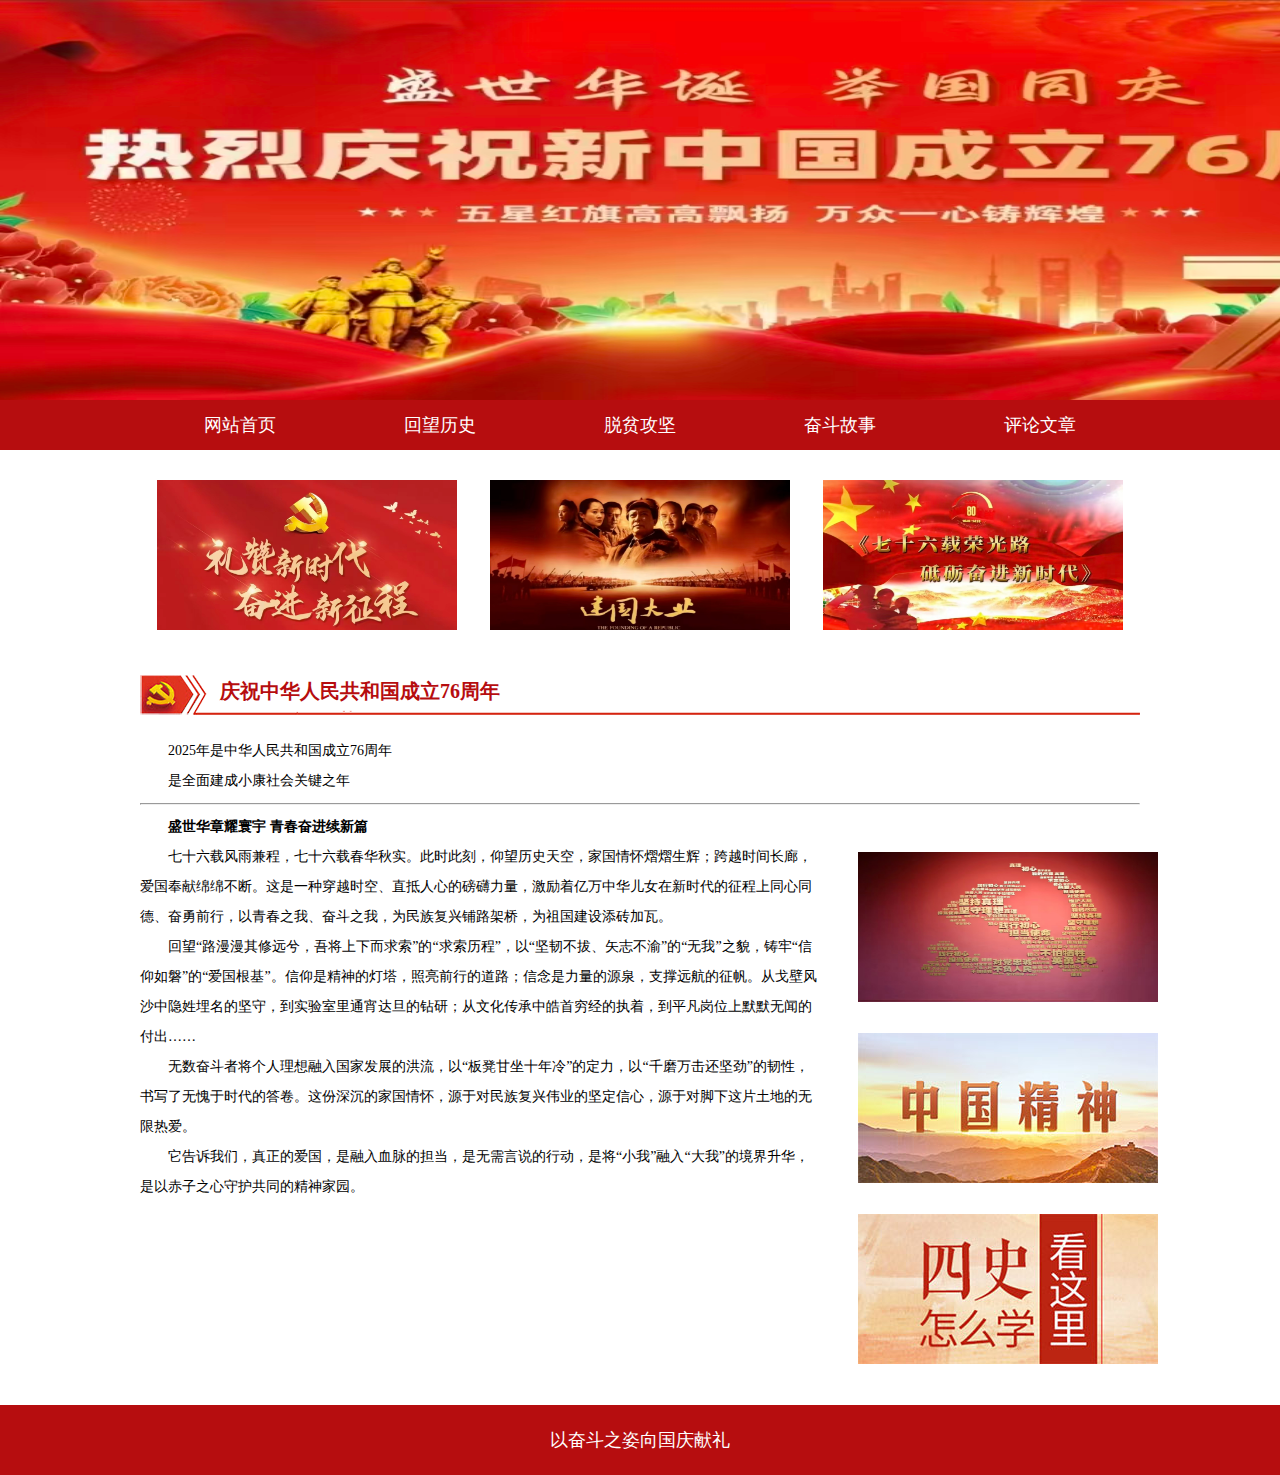
<file: index.html>
<!doctype html>
<html>
<head>
<meta charset="utf-8">
<title>庆祝中华人民共和国成立76周年</title>
<link rel="stylesheet" type="text/css" href="css/css.css">
</head>

<body>

<div class="ban"><img src="images/ban.jpg" width="1520" height="400"></div>
<div class="nav"><ul>
<li><a href="index.html">网站首页</a></li>
<li><a href="bainian.html">回望历史</a></li>
<li><a href="tuoping.html">脱贫攻坚</a></li>
<li><a href="dangshi.html">奋斗故事</a></li>
<li><a href="wenzhang.html">评论文章</a></li></ul></div>
<div class="xia">
<div class="tu"><ul>
<li><a href="#"><img src="images/t1.jpg" width="300" height="150"></a></li>
<li><a href="#"><img src="images/t2.jpg" width="300" height="150"></a></li>
<li><a href="#"><img src="images/t3.jpg" width="300" height="150"></a></li></ul></div><div class="clearit"></div>
<div class="title"><p>庆祝中华人民共和国成立76周年</p></div>
<div class="yi">
<br>
<p>2025年是中华人民共和国成立76周年</p>
<p>是全面建成小康社会关键之年</p>
<hr>
<div class="zuo">

<p><strong>盛世华章耀寰宇 青春奋进续新篇</strong></p>
<p>七十六载风雨兼程，七十六载春华秋实。此时此刻，仰望历史天空，家国情怀熠熠生辉；跨越时间长廊，爱国奉献绵绵不断。这是一种穿越时空、直抵人心的磅礴力量，激励着亿万中华儿女在新时代的征程上同心同德、奋勇前行，以青春之我、奋斗之我，为民族复兴铺路架桥，为祖国建设添砖加瓦。</p>
<p>回望“路漫漫其修远兮，吾将上下而求索”的“求索历程”，以“坚韧不拔、矢志不渝”的“无我”之貌，铸牢“信仰如磐”的“爱国根基”。信仰是精神的灯塔，照亮前行的道路；信念是力量的源泉，支撑远航的征帆。从戈壁风沙中隐姓埋名的坚守，到实验室里通宵达旦的钻研；从文化传承中皓首穷经的执着，到平凡岗位上默默无闻的付出……</p>
<p>无数奋斗者将个人理想融入国家发展的洪流，以“板凳甘坐十年冷”的定力，以“千磨万击还坚劲”的韧性，书写了无愧于时代的答卷。这份深沉的家国情怀，源于对民族复兴伟业的坚定信心，源于对脚下这片土地的无限热爱。</p>
<p>它告诉我们，真正的爱国，是融入血脉的担当，是无需言说的行动，是将“小我”融入“大我”的境界升华，是以赤子之心守护共同的精神家园。</p>
</div>
<div class="you">
<p><a href="#"><img src="images/t4.jpg" width="300" height="150"></a></p>
<p><a href="#"><img src="images/t6.jpg" width="300" height="150"></a></p>
<p><a href="#"><img src="images/t5.jpg" width="300" height="150"></a></p></div>
</div><div class="clearit"></div>
</div>

<div class="foot">以奋斗之姿向国庆献礼</div>
</body>
</html>
</file>
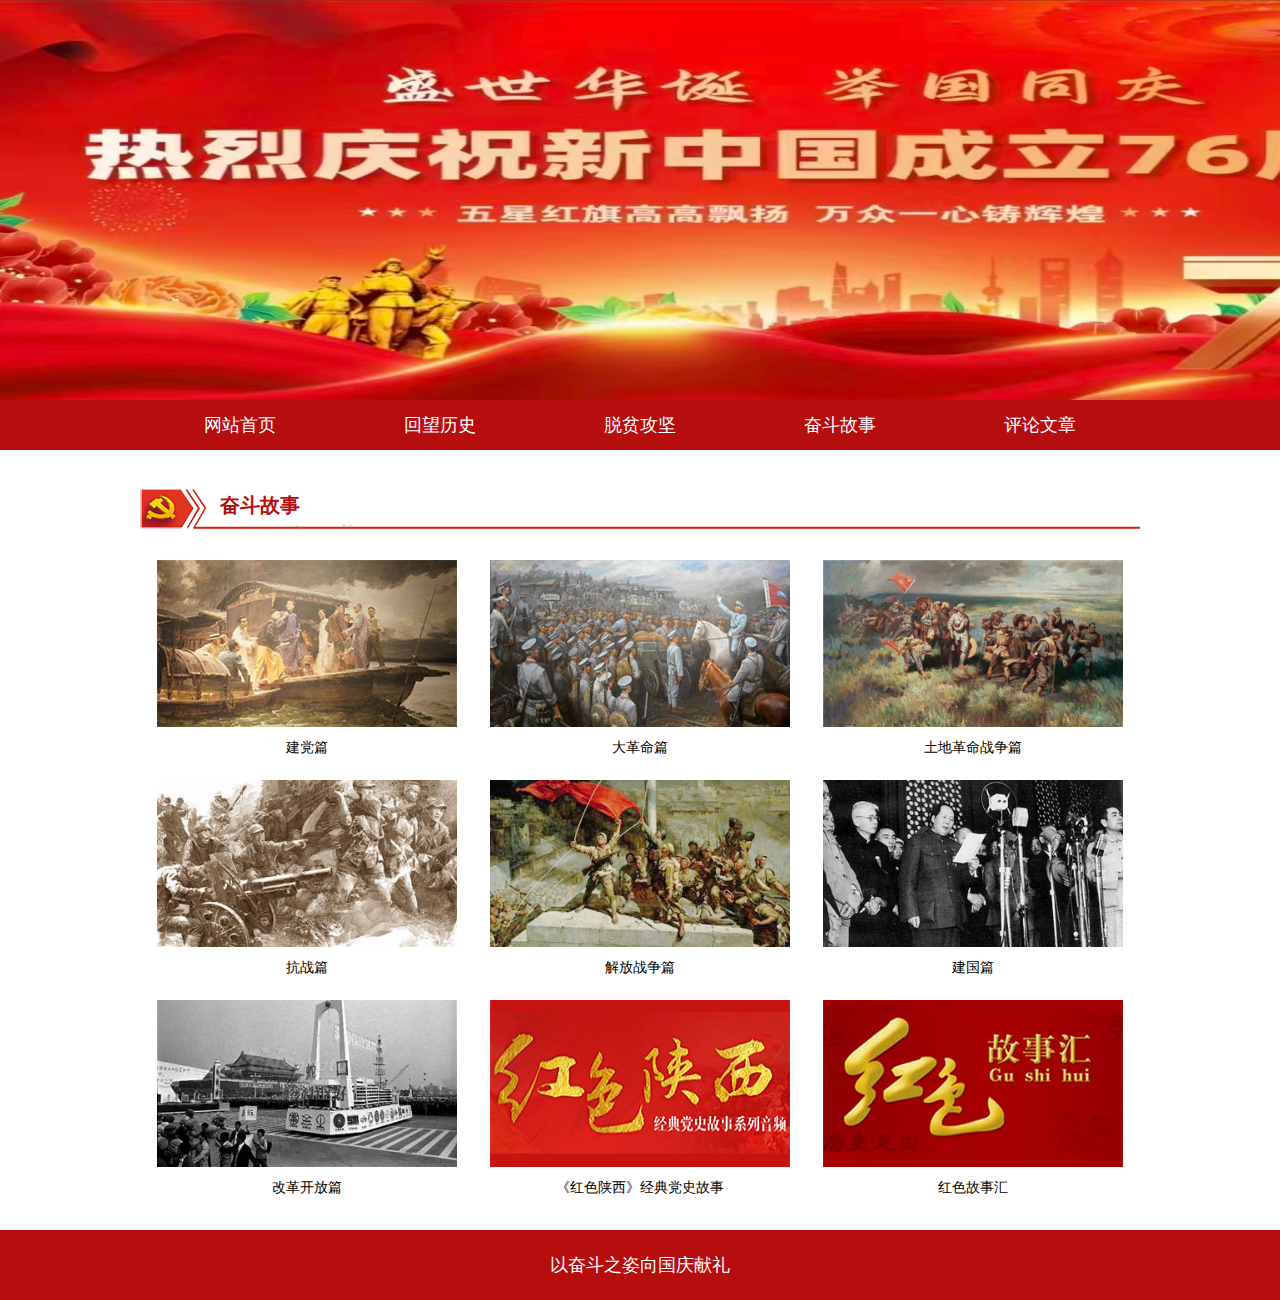
<file: fendou.html>
<!doctype html>
<html>
<head>
<meta charset="utf-8">
<title>无标题文档</title>
<link rel="stylesheet" type="text/css" href="css/css.css">
</head>

<body>

<div class="ban"><img src="images/ban.jpg" width="1520" height="400"></div>
<div class="nav"><ul>
<li><a href="index.html">网站首页</a></li>
<li><a href="bainian.html">回望历史</a></li>  
<li><a href="tuoping.html">脱贫攻坚</a></li>
<li><a href="dangshi.html">奋斗故事</a></li>
<li><a href="wenzhang.html">评论文章</a></li></ul></div>
<div class="xia">

<div class="title"><p>奋斗故事</p></div>

<div class="shi">
<ul>
<li><a href="#"><img src="images/a1.jpg" width="300" height="167"><br/>建党篇</a></li>
<li><a href="#"><img src="images/a2.jpg" width="300" height="167"><br/>大革命篇</a></li>
<li><a href="#"><img src="images/a3.jpg" width="300" height="167"><br/>土地革命战争篇</a></li>
<li><a href="#"><img src="images/a4.jpg" width="300" height="167"><br/>抗战篇</a></li>
<li><a href="#"><img src="images/a5.jpg" width="300" height="167"><br/>解放战争篇</a></li>
<li><a href="#"><img src="images/a6.jpg" width="300" height="167"><br/>建国篇</a></li>
<li><a href="#"><img src="images/a7.jpg" width="300" height="167"><br/>改革开放篇</a></li>
<li><a href="#"><img src="images/a8.jpg" width="300" height="167"><br/>《红色陕西》经典党史故事</a></li>
<li><a href="#"><img src="images/a9.jpg" width="300" height="167"><br/>红色故事汇</a></li>
</ul><div class="clearit"></div>

</div>
</div>

<div class="foot">以奋斗之姿向国庆献礼</div>
</body>
</html>
</file>
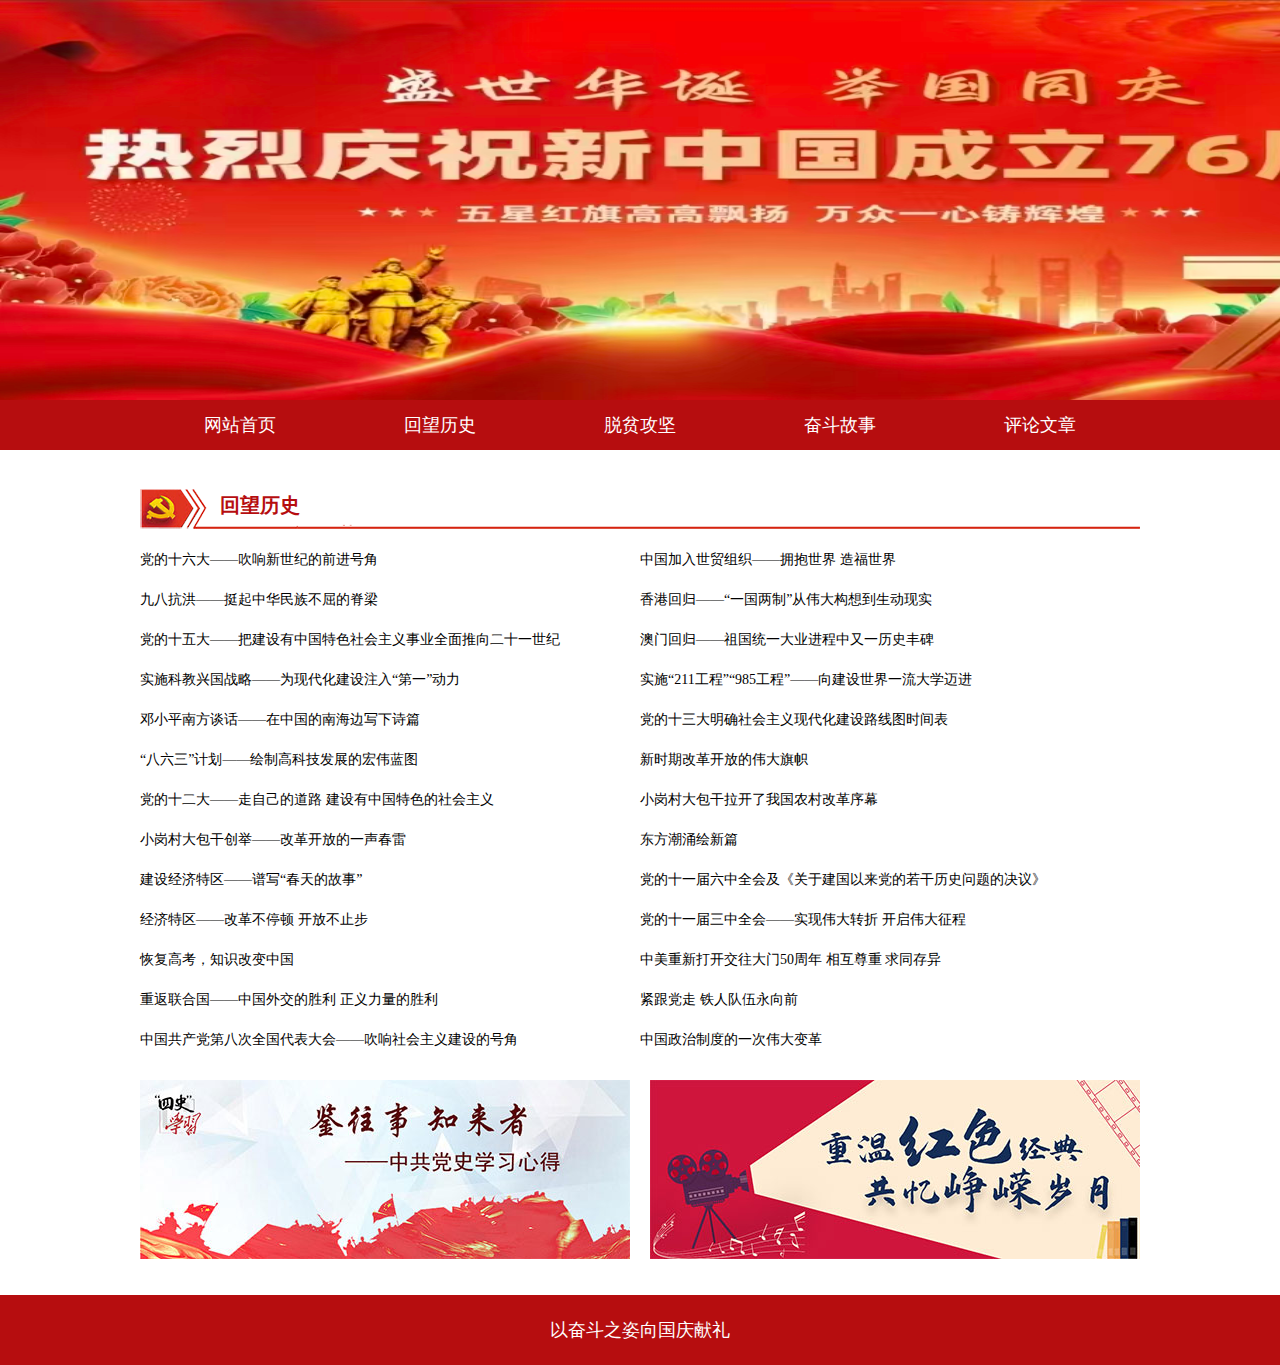
<file: huiwang.html>
<!doctype html>
<html>
<head>
<meta charset="utf-8">
<title>无标题文档</title>
<link rel="stylesheet" type="text/css" href="css/css.css">
</head>

<body>

<div class="ban"><img src="images/ban.jpg" width="1520" height="400"></div>
<div class="nav"><ul>
<li><a href="index.html">网站首页</a></li>
<li><a href="bainian.html">回望历史</a></li>
<li><a href="tuoping.html">脱贫攻坚</a></li>
<li><a href="dangshi.html">奋斗故事</a></li>
<li><a href="wenzhang.html">评论文章</a></li></ul></div>
<div class="xia">

<div class="title"><p>回望历史</p></div>
<div class="yi">
<ul>
<li><a href="#">党的十六大——吹响新世纪的前进号角</a></li>
<li><a href="#">中国加入世贸组织——拥抱世界 造福世界</a></li>
<li><a href="#">九八抗洪——挺起中华民族不屈的脊梁</a></li>
<li><a href="#">香港回归——“一国两制”从伟大构想到生动现实</a></li>
<li><a href="#">党的十五大——把建设有中国特色社会主义事业全面推向二十一世纪</a></li>
<li><a href="#">澳门回归——祖国统一大业进程中又一历史丰碑</a></li>
<li><a href="#">实施科教兴国战略——为现代化建设注入“第一”动力</a></li>
<li><a href="#">实施“211工程”“985工程”——向建设世界一流大学迈进</a></li>
<li><a href="#">邓小平南方谈话——在中国的南海边写下诗篇</a></li>
<li><a href="#">党的十三大明确社会主义现代化建设路线图时间表</a></li>
<li><a href="#">“八六三”计划——绘制高科技发展的宏伟蓝图</a></li>
<li><a href="#">新时期改革开放的伟大旗帜</a></li>
<li><a href="#">党的十二大——走自己的道路 建设有中国特色的社会主义</a></li>
<li><a href="#">小岗村大包干拉开了我国农村改革序幕</a></li>
<li><a href="#">小岗村大包干创举——改革开放的一声春雷</a></li>
<li><a href="#">东方潮涌绘新篇</a></li>
<li><a href="#">建设经济特区——谱写“春天的故事”</a></li>
<li><a href="#">党的十一届六中全会及《关于建国以来党的若干历史问题的决议》</a></li>
<li><a href="#">经济特区——改革不停顿 开放不止步</a></li>
<li><a href="#">党的十一届三中全会——实现伟大转折 开启伟大征程</a></li>
<li><a href="#">恢复高考，知识改变中国</a></li>
<li><a href="#">中美重新打开交往大门50周年 相互尊重 求同存异</a></li>
<li><a href="#">重返联合国——中国外交的胜利 正义力量的胜利</a></li>
<li><a href="#">紧跟党走 铁人队伍永向前</a></li>
<li><a href="#">中国共产党第八次全国代表大会——吹响社会主义建设的号角</a></li>
<li><a href="#">中国政治制度的一次伟大变革</a></li>

<li><a href="#"><img src="images/t7.jpg" width="490" height="179" style=" margin-top:10px;"></a></li>
<li><a href="#"><img src="images/t8.jpg" width="490" height="179" style=" margin-left:10px; margin-top:10px;"></a></li></ul><div class="clearit"></div>

</div>
</div>

<div class="foot">以奋斗之姿向国庆献礼</div>
</body>
</html>
</file>
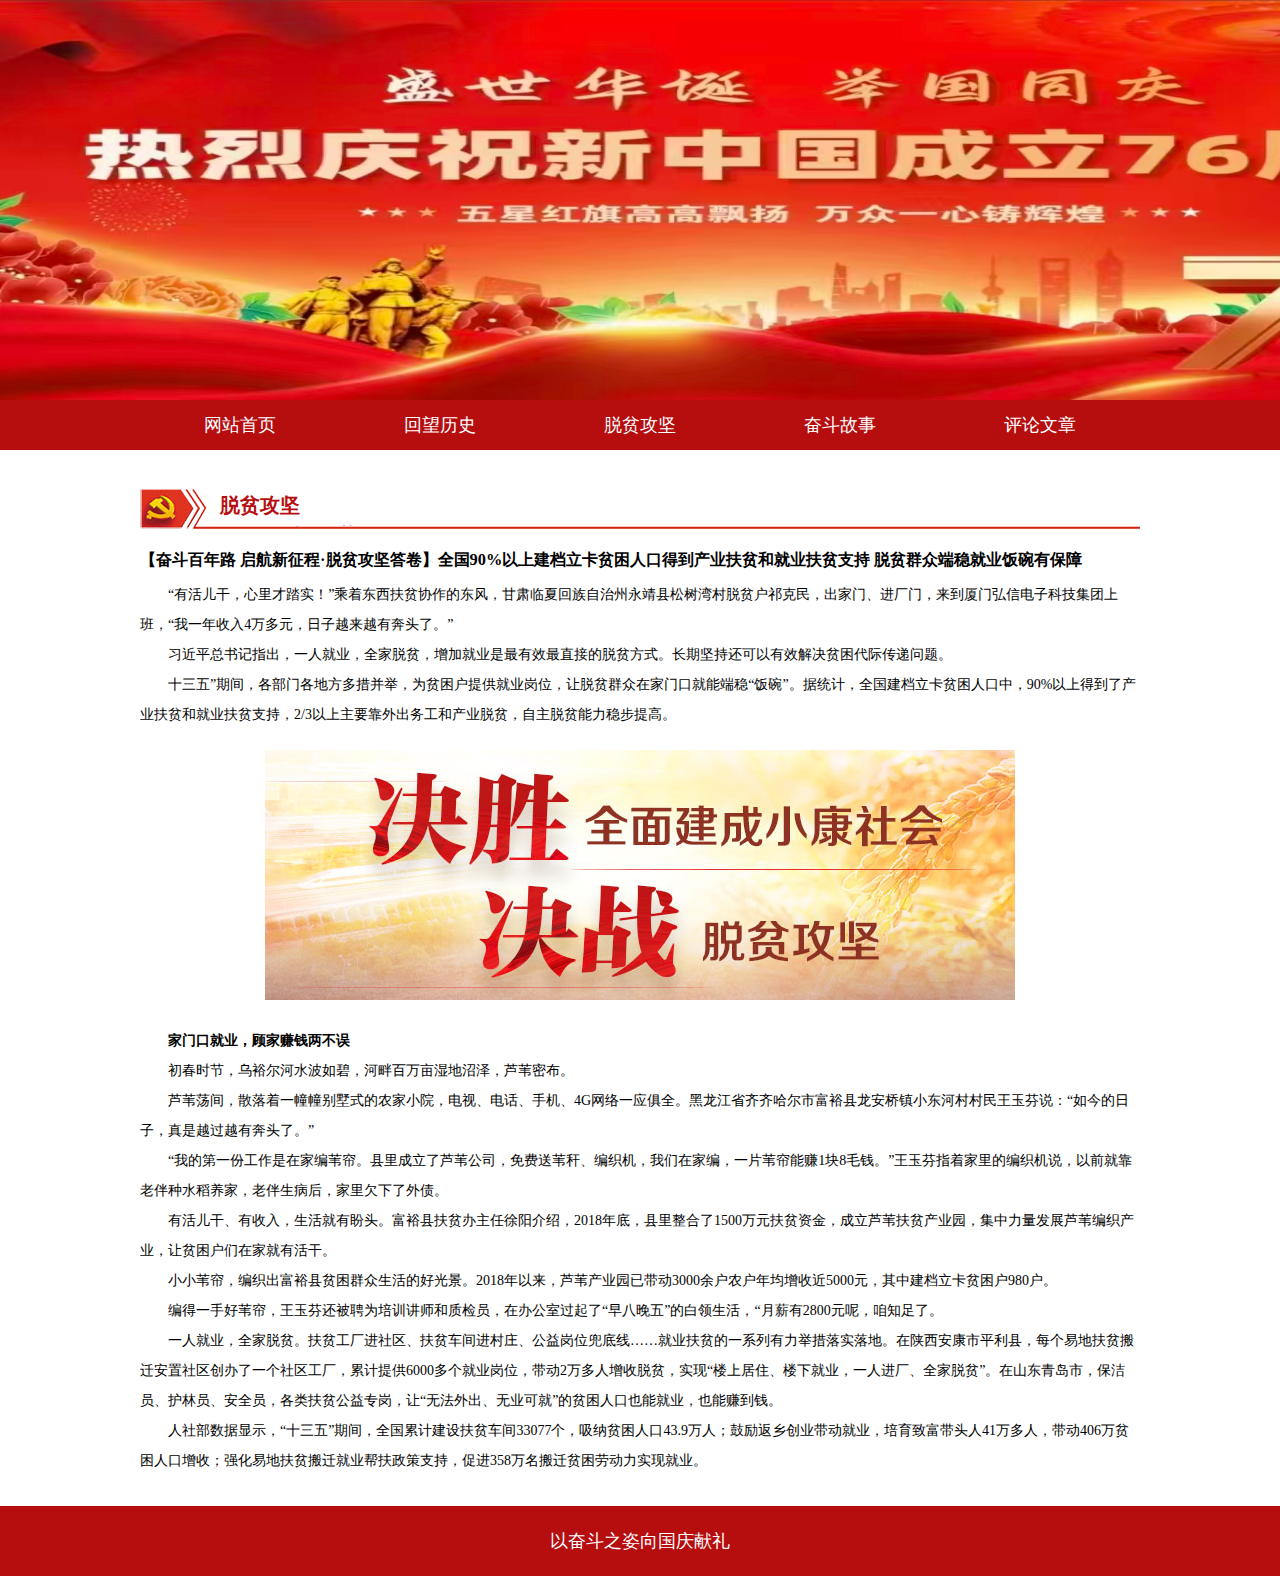
<file: tuoping.html>
<!doctype html>
<html>
<head>
<meta charset="utf-8">
<title>无标题文档</title>
<link rel="stylesheet" type="text/css" href="css/css.css">
</head>

<body>

<div class="ban"><img src="images/ban.jpg" width="1520" height="400"></div>
<div class="nav"><ul>
<li><a href="index.html">网站首页</a></li>
<li><a href="bainian.html">回望历史</a></li>
<li><a href="tuoping.html">脱贫攻坚</a></li>
<li><a href="dangshi.html">奋斗故事</a></li>
<li><a href="wenzhang.html">评论文章</a></li></ul></div>
<div class="xia">

<div class="title"><p>脱贫攻坚</p></div>
<div class="yi">

<h3>【奋斗百年路 启航新征程·脱贫攻坚答卷】全国90%以上建档立卡贫困人口得到产业扶贫和就业扶贫支持 脱贫群众端稳就业饭碗有保障</h3>
<p>“有活儿干，心里才踏实！”乘着东西扶贫协作的东风，甘肃临夏回族自治州永靖县松树湾村脱贫户祁克民，出家门、进厂门，来到厦门弘信电子科技集团上班，“我一年收入4万多元，日子越来越有奔头了。”</p>
<p>习近平总书记指出，一人就业，全家脱贫，增加就业是最有效最直接的脱贫方式。长期坚持还可以有效解决贫困代际传递问题。</p>
<p>十三五”期间，各部门各地方多措并举，为贫困户提供就业岗位，让脱贫群众在家门口就能端稳“饭碗”。据统计，全国建档立卡贫困人口中，90%以上得到了产业扶贫和就业扶贫支持，2/3以上主要靠外出务工和产业脱贫，自主脱贫能力稳步提高。</p>
<br>
<p><center><img src="images/t9.jpg" width="750" height="250"></center></p>
<br>

<p><strong>家门口就业，顾家赚钱两不误</strong></p>
<p>初春时节，乌裕尔河水波如碧，河畔百万亩湿地沼泽，芦苇密布。</p>
<p>芦苇荡间，散落着一幢幢别墅式的农家小院，电视、电话、手机、4G网络一应俱全。黑龙江省齐齐哈尔市富裕县龙安桥镇小东河村村民王玉芬说：“如今的日子，真是越过越有奔头了。”</p>
<p>“我的第一份工作是在家编苇帘。县里成立了芦苇公司，免费送苇秆、编织机，我们在家编，一片苇帘能赚1块8毛钱。”王玉芬指着家里的编织机说，以前就靠老伴种水稻养家，老伴生病后，家里欠下了外债。</p>
<p>有活儿干、有收入，生活就有盼头。富裕县扶贫办主任徐阳介绍，2018年底，县里整合了1500万元扶贫资金，成立芦苇扶贫产业园，集中力量发展芦苇编织产业，让贫困户们在家就有活干。</p>
<p>小小苇帘，编织出富裕县贫困群众生活的好光景。2018年以来，芦苇产业园已带动3000余户农户年均增收近5000元，其中建档立卡贫困户980户。</p>
<p>编得一手好苇帘，王玉芬还被聘为培训讲师和质检员，在办公室过起了“早八晚五”的白领生活，“月薪有2800元呢，咱知足了。</p>
<p>一人就业，全家脱贫。扶贫工厂进社区、扶贫车间进村庄、公益岗位兜底线……就业扶贫的一系列有力举措落实落地。在陕西安康市平利县，每个易地扶贫搬迁安置社区创办了一个社区工厂，累计提供6000多个就业岗位，带动2万多人增收脱贫，实现“楼上居住、楼下就业，一人进厂、全家脱贫”。在山东青岛市，保洁员、护林员、安全员，各类扶贫公益专岗，让“无法外出、无业可就”的贫困人口也能就业，也能赚到钱。</p>
<p>人社部数据显示，“十三五”期间，全国累计建设扶贫车间33077个，吸纳贫困人口43.9万人；鼓励返乡创业带动就业，培育致富带头人41万多人，带动406万贫困人口增收；强化易地扶贫搬迁就业帮扶政策支持，促进358万名搬迁贫困劳动力实现就业。</p>
<p></p>
<p></p>
</div>
</div>

<div class="foot">以奋斗之姿向国庆献礼</div>
</body>
</html>
</file>
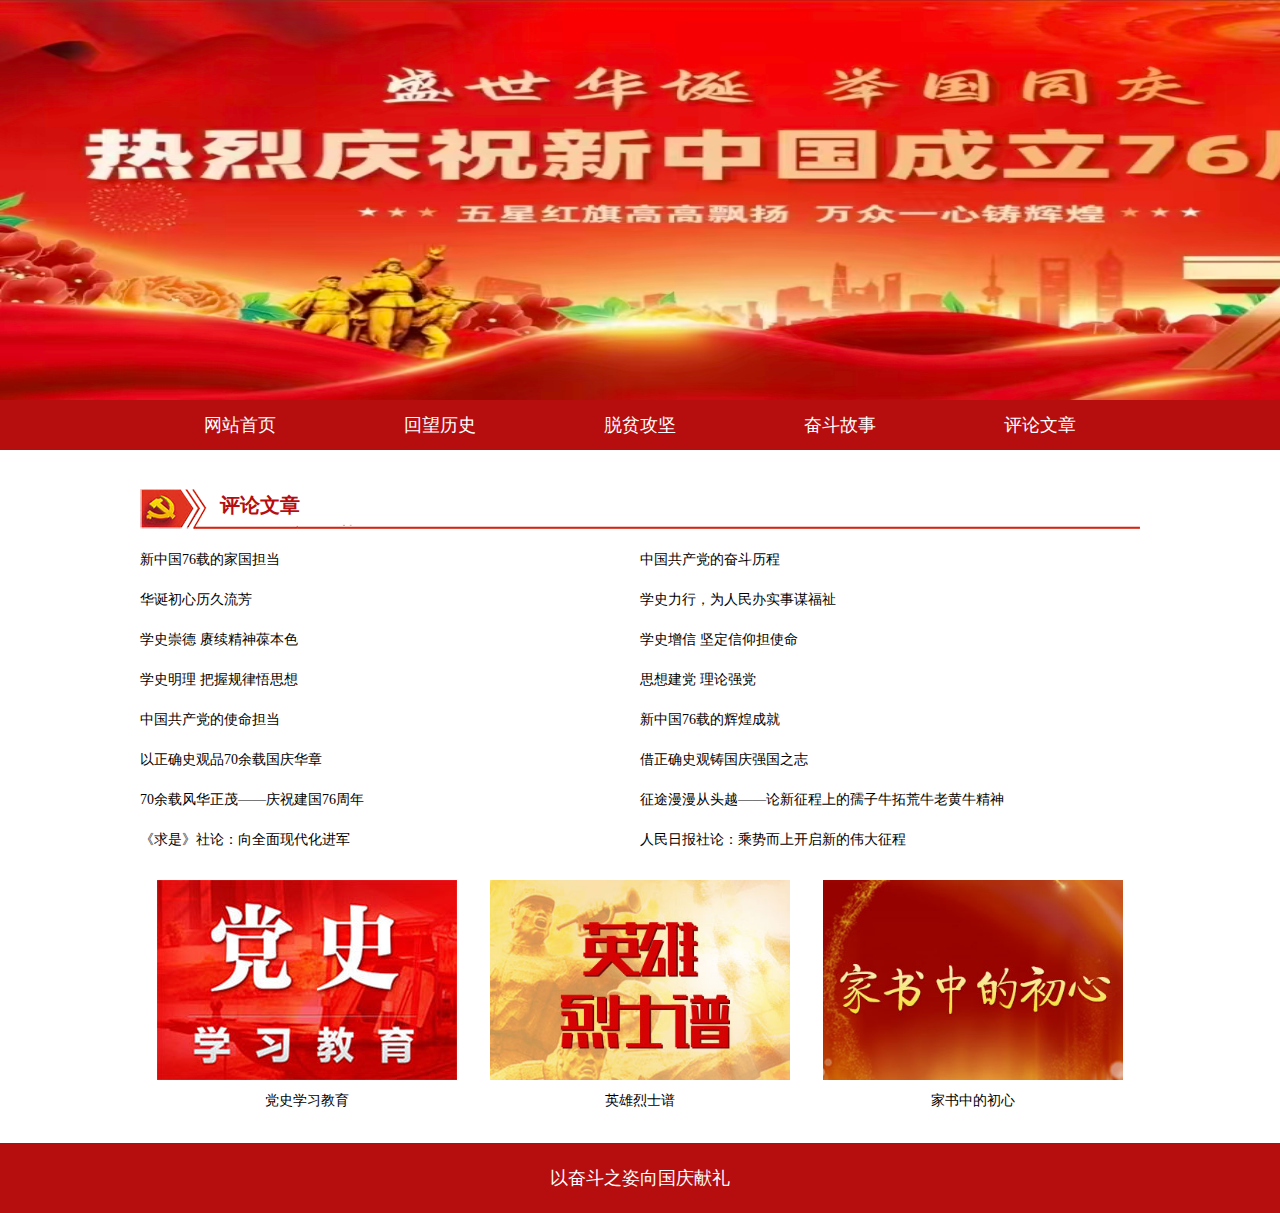
<file: wenzhang.html>
<!doctype html>
<html>
<head>
<meta charset="utf-8">
<title>评论文章</title>
<link rel="stylesheet" type="text/css" href="css/css.css">
</head>

<body>

<div class="ban"><img src="images/ban.jpg" width="1520" height="400"></div>
<div class="nav"><ul>
<li><a href="index.html">网站首页</a></li>
<li><a href="bainian.html">回望历史</a></li>
<li><a href="tuoping.html">脱贫攻坚</a></li>
<li><a href="dangshi.html">奋斗故事</a></li>
<li><a href="wenzhang.html">评论文章</a></li></ul></div>
<div class="xia">

<div class="title"><p>评论文章</p></div>
<div class="yi">
<ul>
<li><a href="#">新中国76载的家国担当</a></li>
<li><a href="#">中国共产党的奋斗历程</a></li>
<li><a href="#">华诞初心历久流芳</a></li>
<li><a href="#">学史力行，为人民办实事谋福祉</a></li>
<li><a href="#">学史崇德 赓续精神葆本色</a></li>
<li><a href="#">学史增信 坚定信仰担使命</a></li>
<li><a href="#">学史明理 把握规律悟思想</a></li>
<li><a href="#">思想建党 理论强党</a></li>
<li><a href="#">中国共产党的使命担当</a></li>
<li><a href="#">新中国76载的辉煌成就</a></li>
<li><a href="#">以正确史观品70余载国庆华章</a></li>
<li><a href="#">借正确史观铸国庆强国之志</a></li>
<li><a href="#">70余载风华正茂——庆祝建国76周年</a></li>
<li><a href="#">征途漫漫从头越——论新征程上的孺子牛拓荒牛老黄牛精神</a></li>
<li><a href="#">《求是》社论：向全面现代化进军</a></li>
<li><a href="#">人民日报社论：乘势而上开启新的伟大征程</a></li>
</ul><div class="clearit"></div>

</div>


<div class="shi">
<ul>
<li><a href="#"><img src="images/a10.jpg" width="300" height="200"><br/>党史学习教育</a></li>
<li><a href="#"><img src="images/a11.jpg" width="300" height="200"><br/>英雄烈士谱</a></li>
<li><a href="#"><img src="images/a12.jpg" width="300" height="200"><br/>家书中的初心</a></li>


</ul><div class="clearit"></div>

</div>
</div>

<div class="foot">以奋斗之姿向国庆献礼</div>
</body>
</html>
</file>
<file: css/css.css>
body, html, div,  img, p, h1, h2, h3, h4,  ul, 
li, a
{margin: 0; padding: 0; border: 0; outline: none;}
body {	font-family: "微软雅黑";font-size: 14px;color:#000000;line-height: 20px;text-align:left;}

a {color: #000000;} 
A:link {TEXT-DECORATION: none;}
A:visited {TEXT-DECORATION: none;}

ul,li{list-style-type:none;}
.clearit{clear:both;}

.nav {width:100%; height:50px; background:#b60d0f;}
.nav ul {width:1000px; margin:0 auto;}
.nav ul li {width:200px; float:left; text-align:center; line-height:50px;}
.nav ul li a { font-size:18px; color:#FFF; font-weight:400; width:200px; height:50px; display:block;}
.nav ul li A:hover { background:#e1100c}
.ban {width:100%; height:400px; overflow: hidden;}
.xia {width:1000px; margin:0 auto;}
.title {width:1000px; height:50px; background:url(../images/t.png); margin-top:30px;}
.title p { padding-left:80px; padding-top:15px; font-size:20px; font-weight:800; color:#b60d0f;}
.zuo { width:680px; float: left; }
.yi p { line-height:30px; text-indent:2em}
.tu {margin-top:10px;}
.tu li {width:333.33px; float:left; text-align:center; margin-top:20px;}
.you {width:300px; float:left; margin-left:10px; margin-top:20px;}
.you img {margin-top:20px;}
.foot {width:100%; height:70px; background:#b60d0f; margin-top:30px; text-align:center; line-height:70px; font-size:18px; color:#FFF; font-weight:400;}
.yi ul li { width:500px; float:left; margin-top:20px; }
.yi ul li  A:hover  { color:#e1100c}
.yi h3 {margin-top:20px; margin-bottom:10px;}
.shi { margin-top:10px;}
.shi li { width:333.33px; float:left; text-align:center; line-height:25px; margin-top:20px;}
.shi li  A:hover  { color:#e1100c}
</file>
